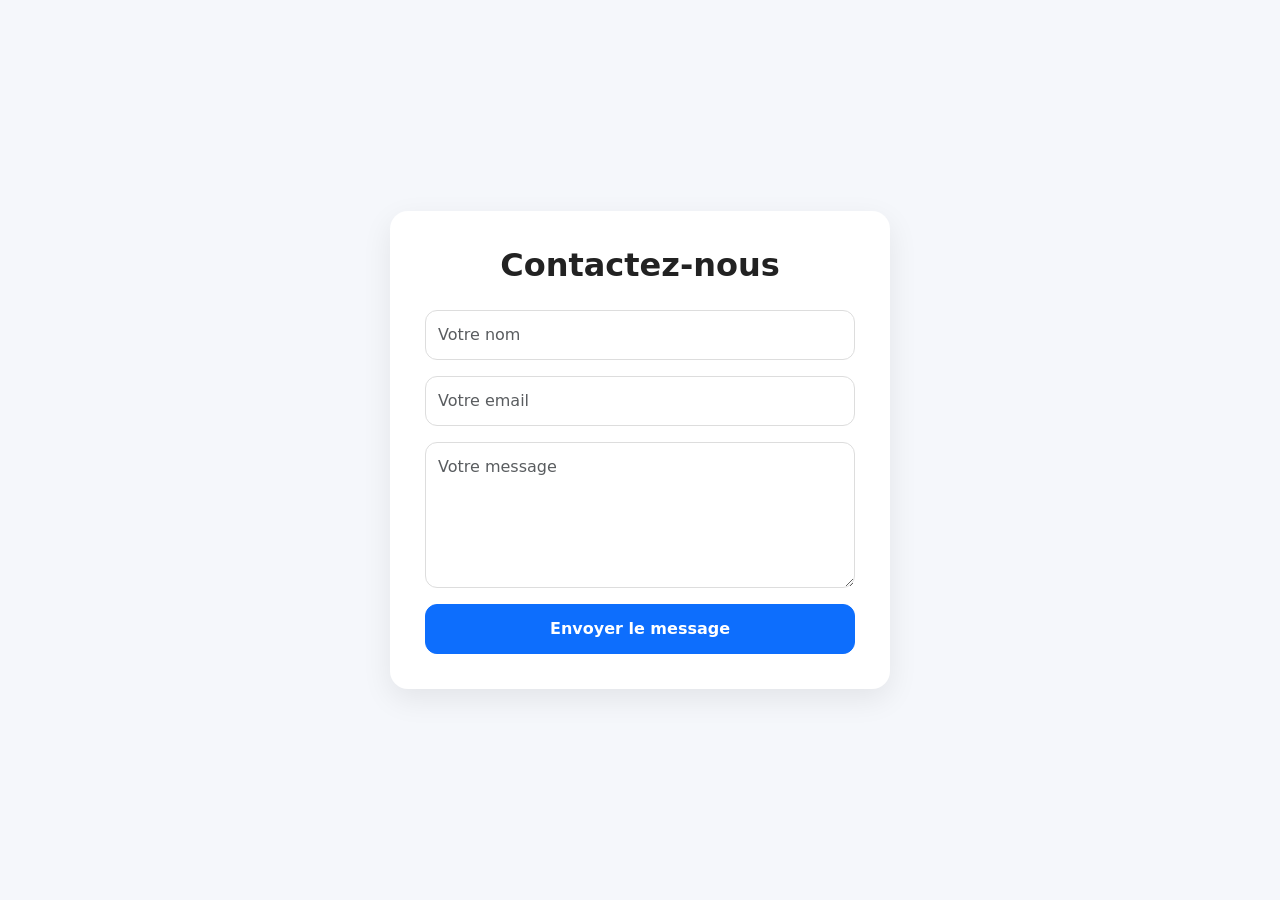
<file: Page-Contact.html>
<!DOCTYPE html>
<html lang="fr">
<head>
  <meta charset="UTF-8">
  <meta name="viewport" content="width=device-width, initial-scale=1">

  <title>Contact</title>

  <!-- Bootstrap -->
  <link
    href="https://cdn.jsdelivr.net/npm/bootstrap@5.3.3/dist/css/bootstrap.min.css"
    rel="stylesheet"
  >

  <style>
    body {
      background: #f5f7fb;
      min-height: 100vh;
      display: flex;
      align-items: center;
    }

    .contact-box {
      max-width: 500px;
      margin: auto;
      background: white;
      padding: 35px;
      border-radius: 18px;
      box-shadow: 0 10px 30px rgba(0,0,0,0.08);
    }

    .contact-title {
      font-weight: 700;
      margin-bottom: 25px;
      text-align: center;
      color: #222;
    }

    .form-control {
      border-radius: 12px;
      padding: 12px;
      border: 1px solid #ddd;
    }

    .form-control:focus {
      box-shadow: none;
      border-color: #0d6efd;
    }

    .btn-contact {
      width: 100%;
      padding: 12px;
      border-radius: 12px;
      font-weight: 600;
    }
  </style>
</head>

<body>

  <div class="container">
    <div class="contact-box">

      <h2 class="contact-title">Contactez-nous</h2>

      <form>

        <div class="mb-3">
          <input
            type="text"
            class="form-control"
            placeholder="Votre nom"
          >
        </div>

        <div class="mb-3">
          <input
            type="email"
            class="form-control"
            placeholder="Votre email"
          >
        </div>

        <div class="mb-3">
          <textarea
            class="form-control"
            rows="5"
            placeholder="Votre message"
          ></textarea>
        </div>

        <button class="btn btn-primary btn-contact">
          Envoyer le message
        </button>

      </form>

    </div>
  </div>

</body>
</html>
</file>
